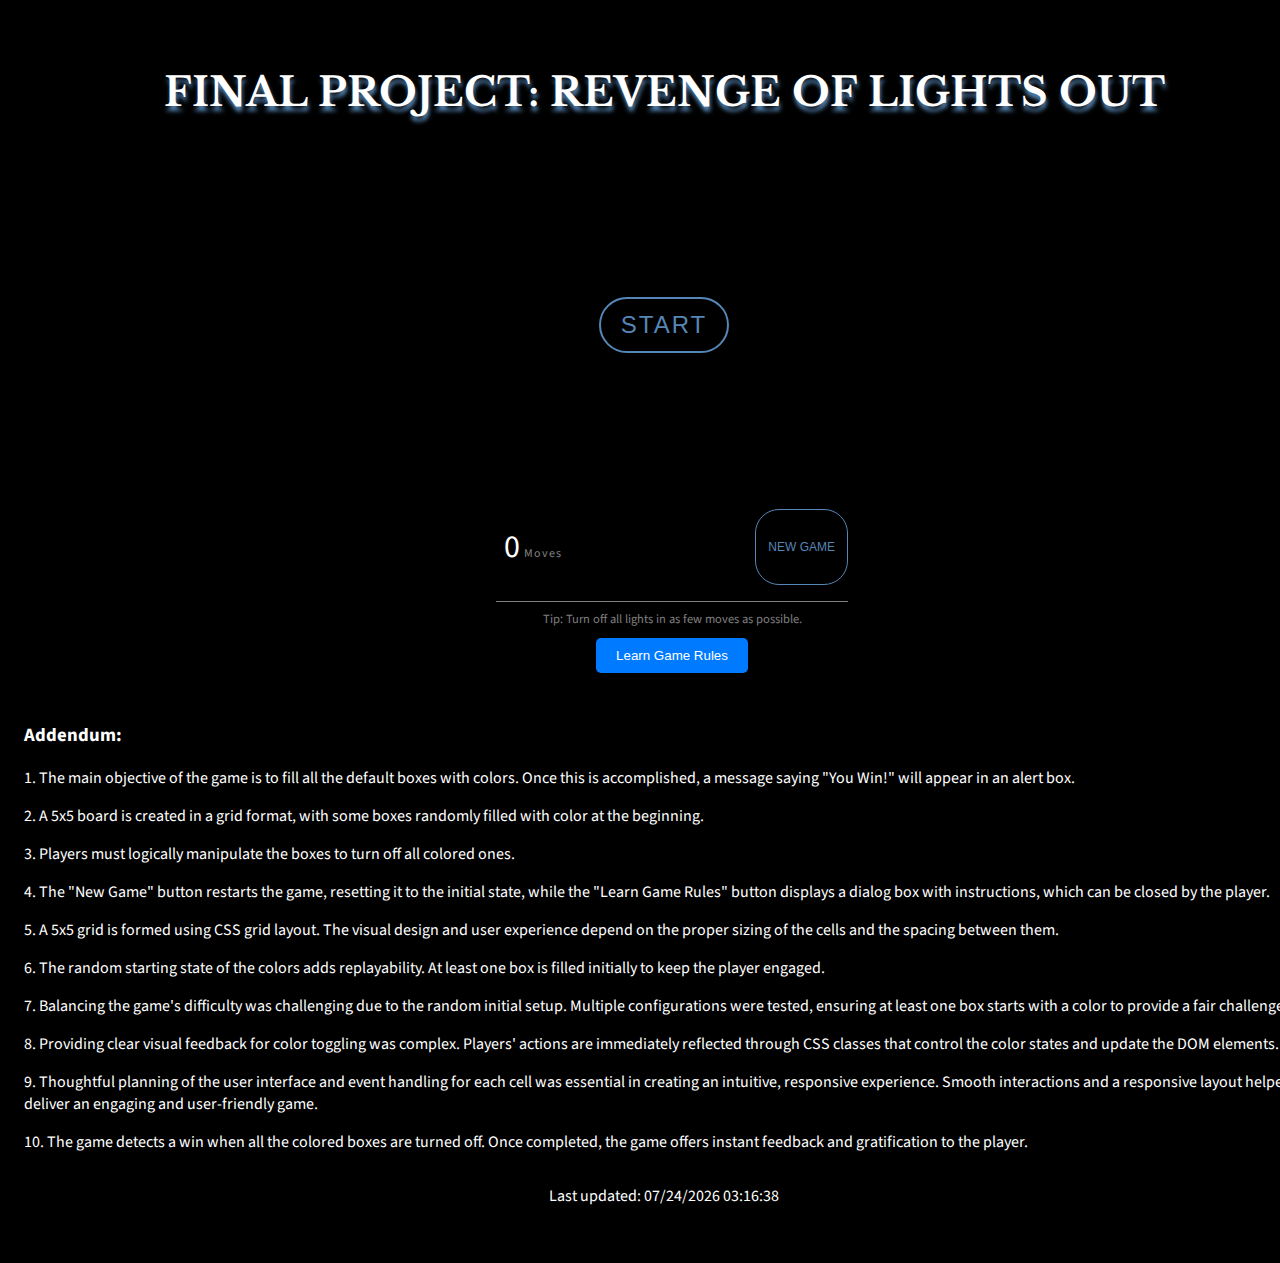
<file: final/index.html>
<!DOCTYPE html>
<html lang="en">
<head>
    <meta charset="UTF-8">
    <meta http-equiv="X-UA-Compatible" content="IE=edge">
    <meta name="viewport" content="width=device-width, initial-scale=1.0">
    
    <link rel="preconnect" href="https://fonts.googleapis.com">
    <link rel="preconnect" href="https://fonts.gstatic.com" crossorigin>
    <link href="https://fonts.googleapis.com/css2?family=Libre+Baskerville:wght@400;700&family=Source+Sans+Pro:wght@300;400&display=swap" rel="stylesheet">
    
    <link rel="stylesheet" href="styles.css">
    <title>Lights Out Game</title>
</head>
<body>
    <h1>Final Project: Revenge of Lights Out</h1>
        
    <main class="game-container">
        <section id="game">
            
            <div id="play">
                <button id="start">Start</button>
            </div>

            <div id="win">
                <span>WIN!</span>
                <input id="playAgain" type="button" value="Play Again?" onClick="location.href=location.href">
            </div>

            <div id="tiles">
                <div id="1" class="tile cornerTL"></div>
                <div id="2" class="tile edgeT"></div>
                <div id="3" class="tile edgeT"></div>
                <div id="4" class="tile edgeT"></div>
                <div id="5" class="tile cornerTR"></div>
                <div id="6" class="tile edgeL"></div>
                <div id="7" class="tile middle"></div>
                <div id="8" class="tile middle"></div>
                <div id="9" class="tile middle"></div>
                <div id="10" class="tile edgeR"></div>
                <div id="11" class="tile edgeL"></div>
                <div id="12" class="tile middle"></div>
                <div id="13" class="tile middle"></div>
                <div id="14" class="tile middle"></div>
                <div id="15" class="tile edgeR"></div>
                <div id="16" class="tile edgeL"></div>
                <div id="17" class="tile middle"></div>
                <div id="18" class="tile middle"></div>
                <div id="19" class="tile middle"></div>
                <div id="20" class="tile edgeR"></div>
                <div id="21" class="tile cornerBL"></div>
                <div id="22" class="tile edgeB"></div>
                <div id="23" class="tile edgeB"></div>
                <div id="24" class="tile edgeB"></div>
                <div id="25" class="tile cornerBR"></div>
            </div> 
        </section>

        <section class="sidebar">
            <p id="score"><span id="count">0</span> Moves</p>
            <input id="reset" type="button" value="New Game" onClick="location.href=location.href">
            <p id="rules">Tip: Turn off all lights in as few moves as possible.
            <button class="btn" id="helpBtn">Learn Game Rules</button></p>
            <dialog id="helpDialog">
                <button class="close-btn" id="closeBtn">&times;</button> <!-- Close button -->
                <h3>How to Play Game?</h3>
                <ul>
                    <li>Initially, some blocks will be randomly filled. Players need to take sufficient time to move the blocks one by one until all the blocks are filled.</li>
                    <li>Once all the blocks are filled, an alert box will display the message "You Finished The Game Successfully!"</li>
                    <li>To complete the game, players need to move each block logically based on the positions of the filled blocks.</li>
                    <li>Press "New Game" to restart the game from the initial state.</li>
                </ul>
            </dialog>
        </section>
    </main>

   <div class="addendum">
    <h3>Addendum:</h3>
    <p>1. The main objective of the game is to fill all the default boxes with colors. Once this is accomplished, a message saying "You Win!" will appear in an alert box.</p>
    <p>2. A 5x5 board is created in a grid format, with some boxes randomly filled with color at the beginning.</p>
    <p>3. Players must logically manipulate the boxes to turn off all colored ones.</p>
    <p>4. The "New Game" button restarts the game, resetting it to the initial state, while the "Learn Game Rules" button displays a dialog box with instructions, which can be closed by the player.</p>
    <p>5. A 5x5 grid is formed using CSS grid layout. The visual design and user experience depend on the proper sizing of the cells and the spacing between them.</p>
    <p>6. The random starting state of the colors adds replayability. At least one box is filled initially to keep the player engaged.</p>
    <p>7. Balancing the game's difficulty was challenging due to the random initial setup. Multiple configurations were tested, ensuring at least one box starts with a color to provide a fair challenge.</p>
    <p>8. Providing clear visual feedback for color toggling was complex. Players' actions are immediately reflected through CSS classes that control the color states and update the DOM elements.</p>
    <p>9. Thoughtful planning of the user interface and event handling for each cell was essential in creating an intuitive, responsive experience. Smooth interactions and a responsive layout helped deliver an engaging and user-friendly game.</p>
    <p>10. The game detects a win when all the colored boxes are turned off. Once completed, the game offers instant feedback and gratification to the player.</p>  
</div>


    <footer>
        <p>Last updated: 
            <span id="lastModified"></span>
        </p>
    </footer>

    <script src="script.js"></script>
</body>
</html>
</file>
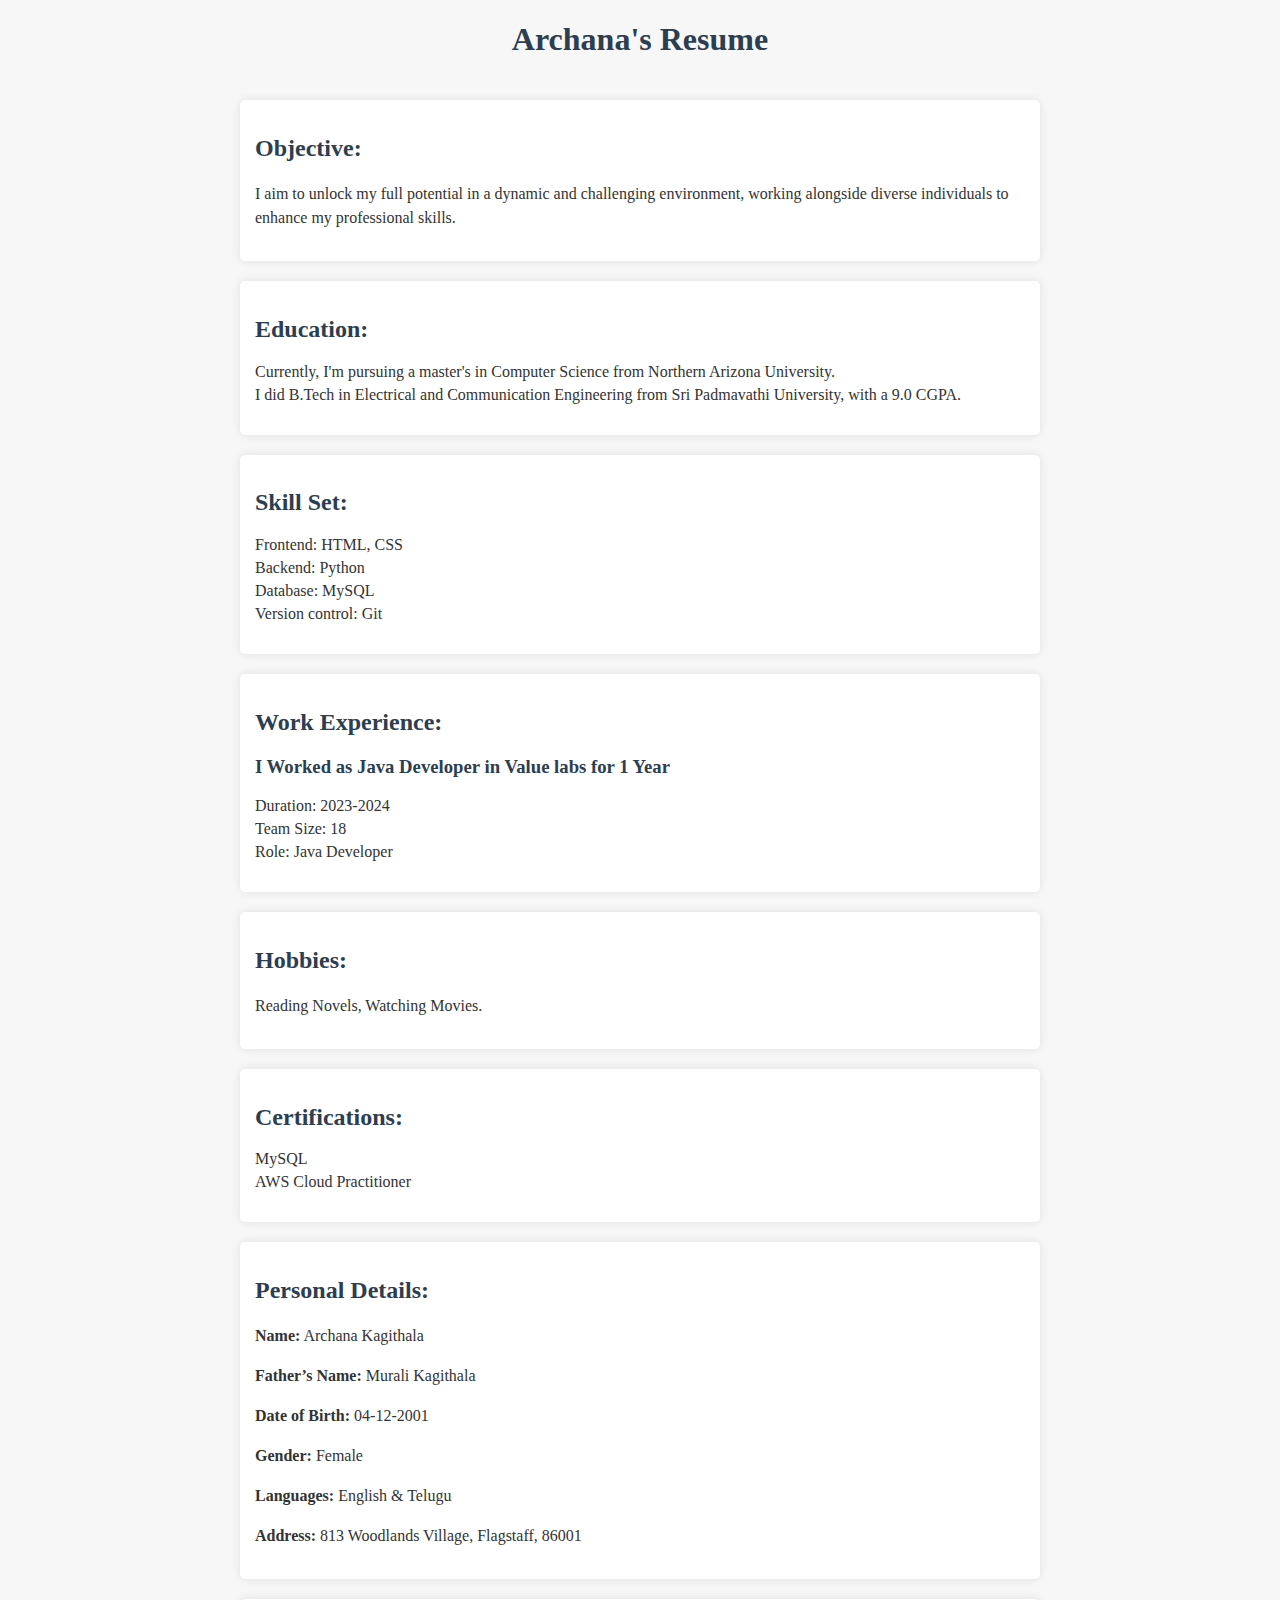
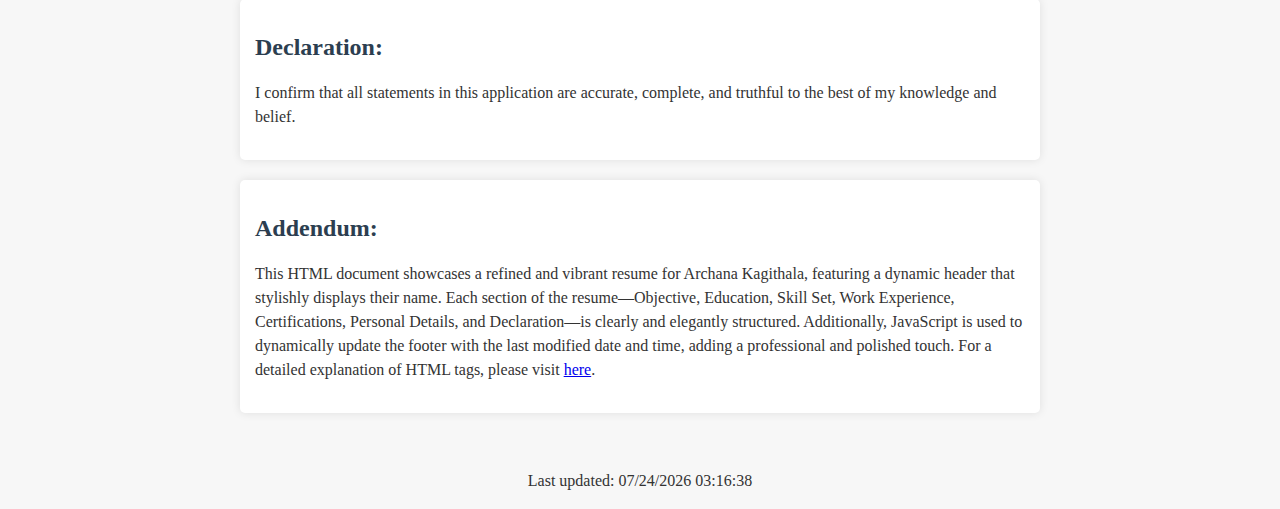
<file: lab-2/index.html>
<!DOCTYPE html>
<html lang="en">
<head>
    <meta charset="UTF-8">
    <meta name="viewport" content="width=device-width, initial-scale=1.0">
    <title>Archana's Resume</title>
    <style>
        body {
            font-family: 'Times New Roman';
            margin: 0;
            padding: 0px;
            background-color: #f7f7f7;
            color: #333;
        }

        header {
            background-color: #f7f7f7;
            color: #333;
            padding: 0px;
            text-align: center;
            margin-bottom: 20px;
        }

        footer {
            background-color: #f7f7f7;
            color: #333;
            padding: 0px;
            text-align: center;
            bottom: 0;
            width: 100%;
        }

        .container {
            max-width: 800px;
            margin: 0 auto;
            padding: 20px;
        }

        h1, h2, h3 {
            color: #2c3e50;
        }

        .section {
            margin-bottom: 20px;
            background-color: #fff;
            padding: 15px;
            border-radius: 5px;
            box-shadow: 0 0 10px rgba(0, 0, 0, 0.1);
        }

        ul {
            list-style-type: none;
            padding: 0;
        }

        li {
            margin-bottom: 5px;
        }

        p {
            line-height: 1.5;
        }

        .project-details {
            margin-left: 20px;
        }
    </style>
</head>
<body>

    <header>
        <h1>Archana's Resume</h1>
    </header>

    <div class="container">

        <article class="section">
            <h2>Objective:</h2>
            <p>
            I aim to unlock my full potential in a dynamic and challenging environment, working alongside diverse individuals to enhance my professional skills.
            </p>
        </article>

        <article class="section">
            <h2>Education:</h2>
            <ul>
                <li>Currently, I'm pursuing a master's in Computer Science from Northern Arizona University.</li>
                <li>I did B.Tech in Electrical and Communication Engineering from Sri Padmavathi University, with a 9.0 CGPA.</li>
            </ul>
        </article>

        <article class="section">
            <h2>Skill Set:</h2>
            <ul>
                <li>Frontend: HTML, CSS</li>
                <li>Backend: Python</li>
                <li>Database: MySQL</li>
                <li>Version control: Git</li>
            </ul>
        </article>

        <article class="section">
            <h2>Work Experience:</h2>
            <h3>I Worked as Java Developer in Value labs for 1 Year</h3>
            <ul>
                <li>Duration: 2023-2024</li>
                <li>Team Size: 18</li>
                <li>Role: Java Developer</li>
            </ul>
        </article>

        <article class="section">
            <h2>Hobbies:</h2>
            <p>Reading Novels, Watching Movies.</p>
        </article>

        <article class="section">
            <h2>Certifications:</h2>
            <ul>
                <li>MySQL</li>
                <li>AWS Cloud Practitioner</li>
            </ul>
        </article>

        <article class="section">
            <h2>Personal Details:</h2>
            <ul>
                <p><b>Name:</b> Archana Kagithala</p>
                <p><b>Father’s Name:</b> Murali Kagithala</p>
                <p><b>Date of Birth:</b> 04-12-2001</p>
                <p><b>Gender:</b> Female</p>
                <p><b>Languages:</b> English & Telugu</p>
                <p><b>Address:</b> 813 Woodlands Village, Flagstaff, 86001</p>
            </ul>
        </article>

        <article class="section">
            <h2>Declaration:</h2>
            <p>I confirm that all statements in this application are accurate, complete, and truthful to the best of my knowledge and belief.</p>
        </article>

        <article class="section">
            <h2>Addendum:</h2>
            <p> 
                This HTML document showcases a refined and vibrant resume for Archana Kagithala, featuring a dynamic header that stylishly displays their name. Each section of the resume—Objective, Education, Skill Set, Work Experience, Certifications, Personal Details, and Declaration—is clearly and elegantly structured. Additionally, JavaScript is used to dynamically update the footer with the last modified date and time, adding a professional and polished touch. For a detailed explanation of HTML tags, please visit  <a href="addendum.html">here</a>.
            </p>
        </article>

    </div>

    <footer>
        <p>Last updated: 
            <span id="lastModified"></span>
        </p>
    </footer>
    <script type="text/javascript">
         var x = document.lastModified;
         document.getElementById('lastModified').textContent = x;
    </script>
</body>
</html>
</file>
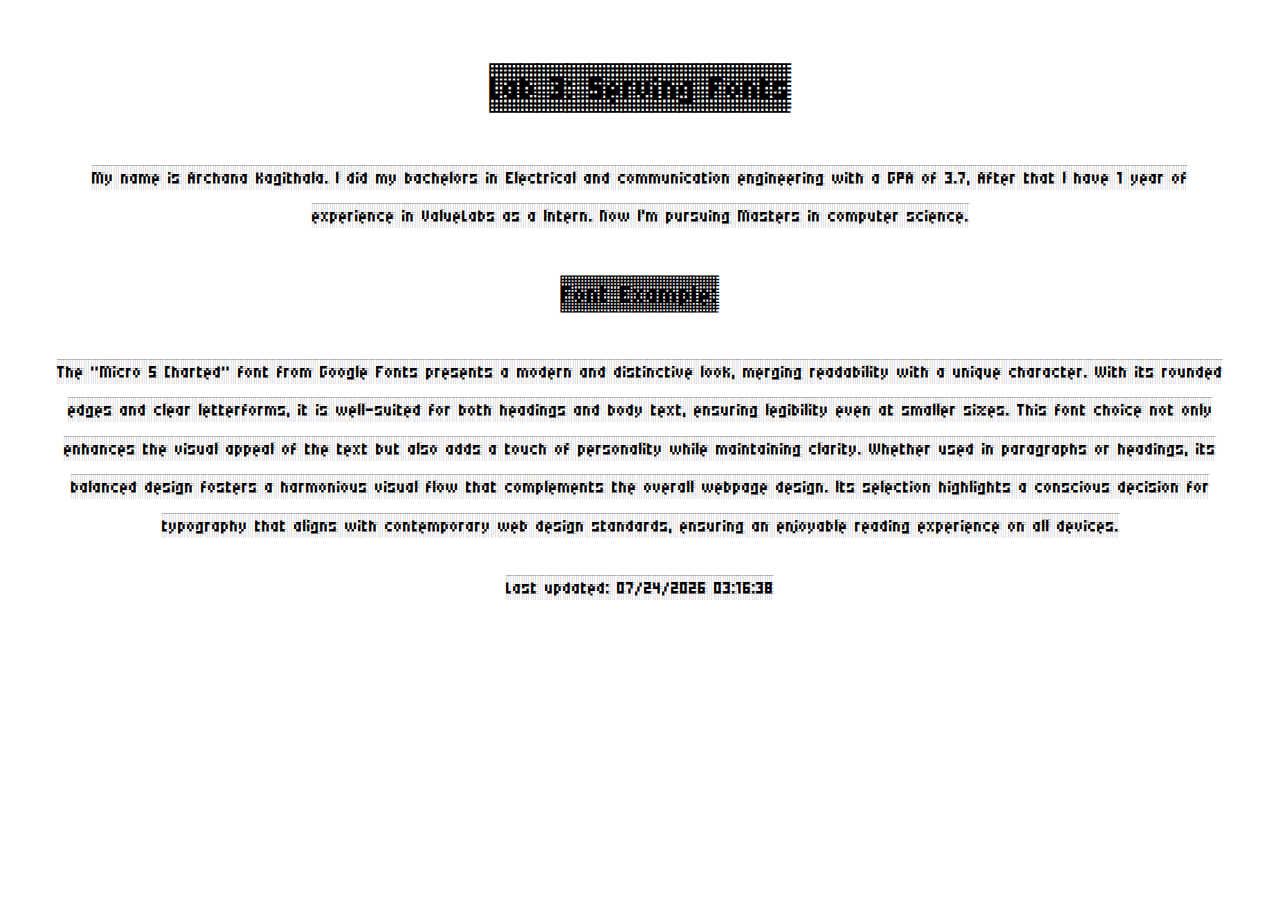
<file: lab-3/index.html>
<!DOCTYPE html>
<html lang="en">
<head>
<meta charset="UTF-8">
<meta name="viewport" content="width=device-width, initial-scale=1.0">
<title>Font Examples</title>
<link rel="preconnect" href="https://fonts.googleapis.com">
<link rel="preconnect" href="https://fonts.gstatic.com" crossorigin>
<link href="https://fonts.googleapis.com/css2?family=Micro+5+Charted&family=Tiny5&display=swap" rel="stylesheet">
<style>
  body {
    font-family: 'Micro 5 Charted', cursive;
    font-size: 24px;
    line-height: 1.6;
    text-align: center;
    margin: 50px;
  }

  .micro-5-charted-regular {
    font-family: "Micro 5 Charted", sans-serif;
    font-weight: 400;
    font-style: normal;
  }

</style>
</head>
<body>
  <h1>Lab 3: Serving Fonts</h1>
  <p>My name is Archana Kagithala. I did my bachelors in Electrical and communication engineering with a GPA of 3.7, After that I have 1 year of experience in ValueLabs as a Intern. Now I'm pursuing Masters in computer science. </p>

  <h2>Font Example: </h2>
  <p class="micro-5-charted-regular">The "Micro 5 Charted" font from Google Fonts presents a modern and distinctive look, merging readability with a unique character. With its rounded edges and clear letterforms, it is well-suited for both headings and body text, ensuring legibility even at smaller sizes. This font choice not only enhances the visual appeal of the text but also adds a touch of personality while maintaining clarity. Whether used in paragraphs or headings, its balanced design fosters a harmonious visual flow that complements the overall webpage design. Its selection highlights a conscious decision for typography that aligns with contemporary web design standards, ensuring an enjoyable reading experience on all devices.</p>
  
<footer>
    <p>Last updated: 
        <span id="lastModified"></span>
    </p>
</footer>

<script type="text/javascript">
     var x = document.lastModified;
     document.getElementById('lastModified').textContent = x;
</script>

</body>
</html>
</file>
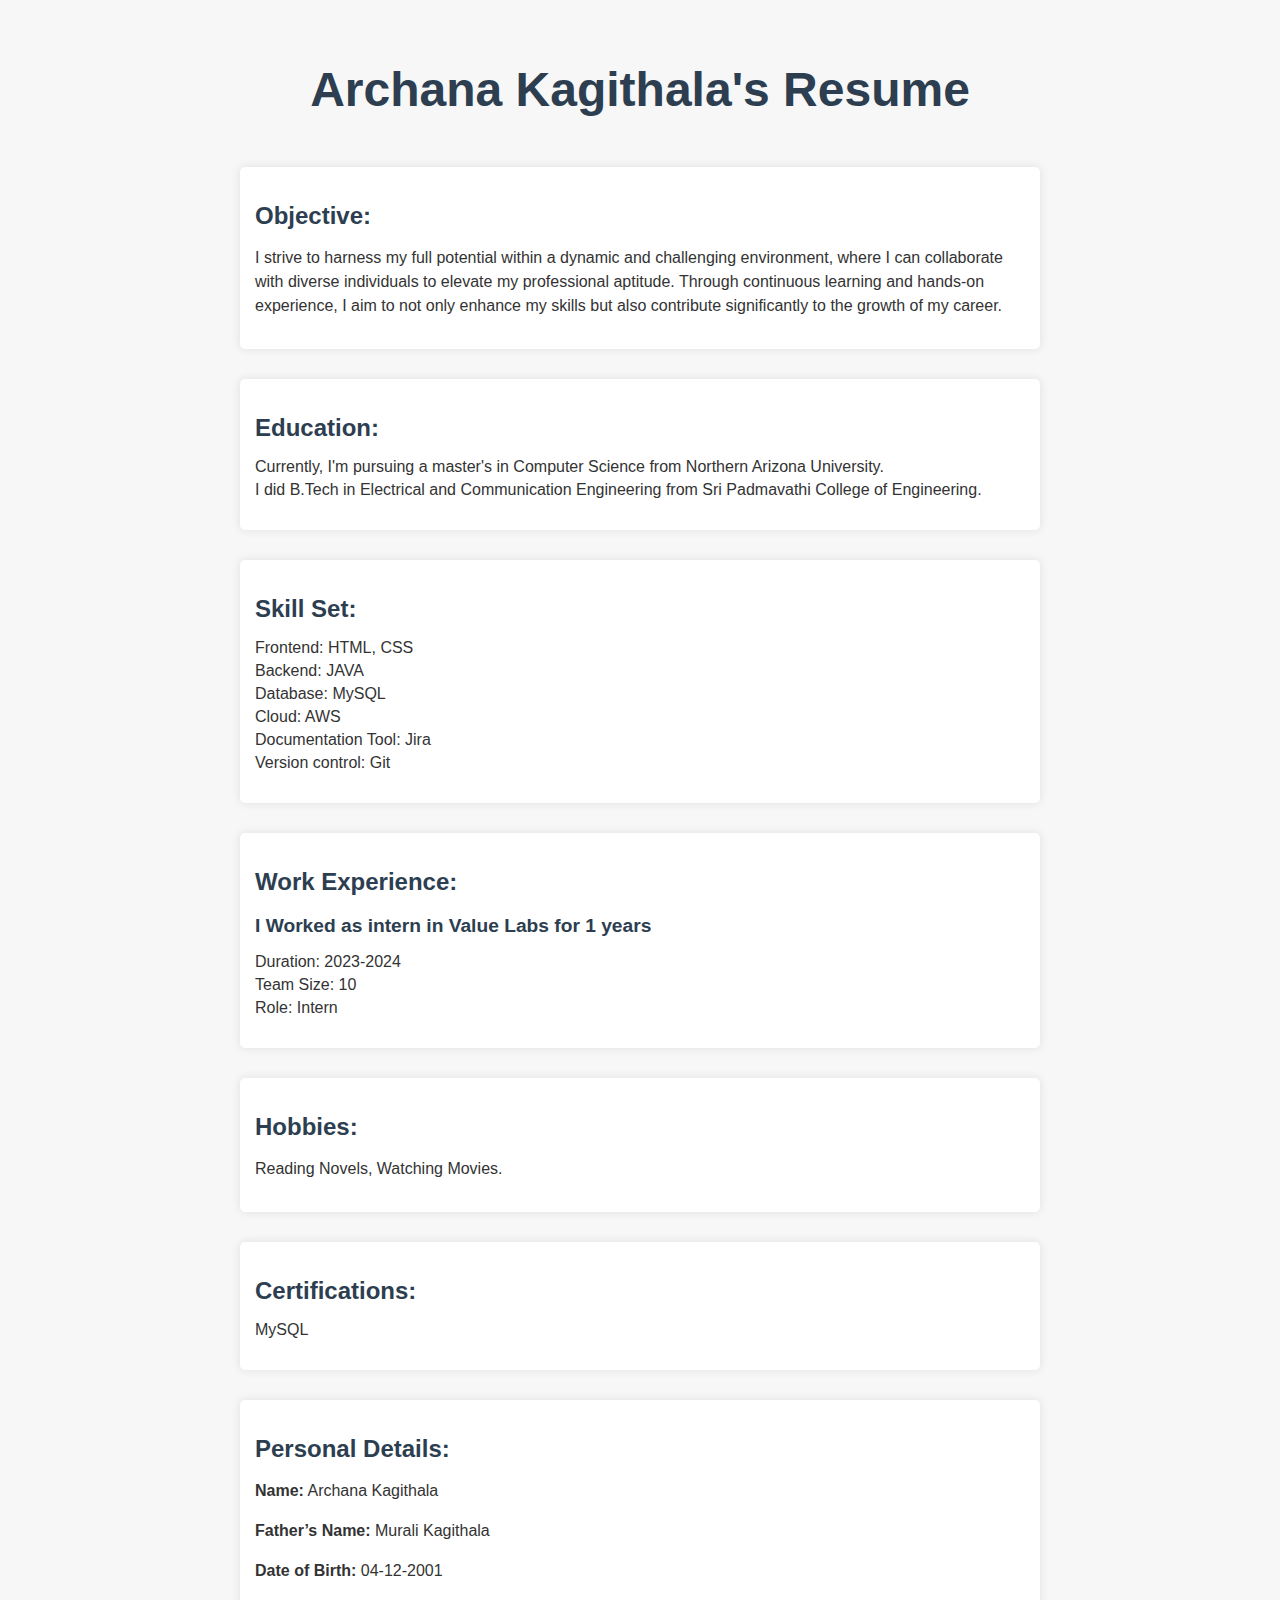
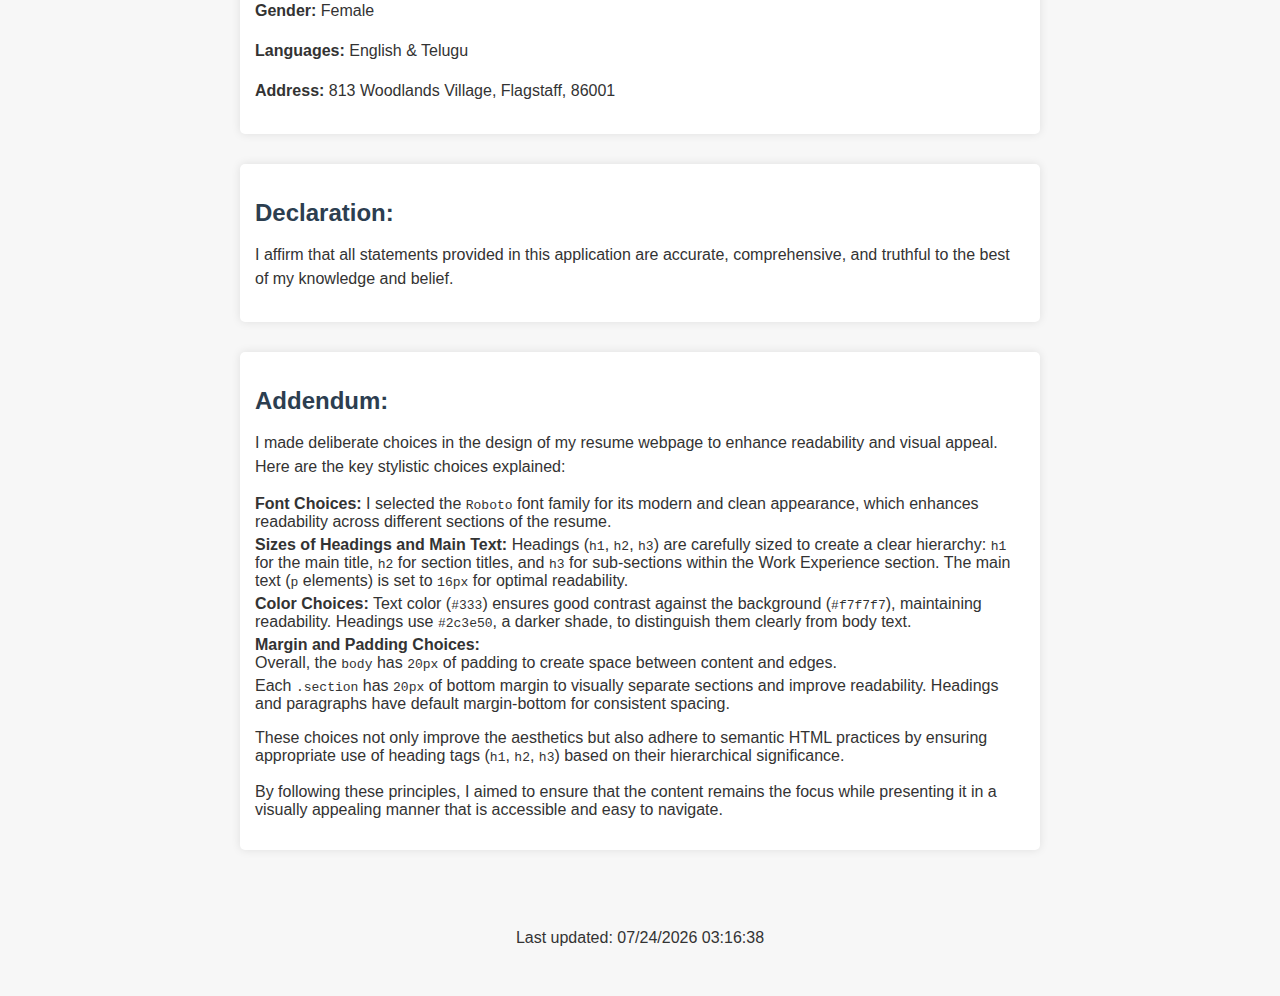
<file: lab-4/index.html>
<!DOCTYPE html>
<html lang="en">
<head>
    <meta charset="UTF-8">
    <meta name="viewport" content="width=device-width, initial-scale=1.0">
    <title>Archana Kagithala's Resume</title>
    <link rel="stylesheet" href="styles.css">
</head>
<body>

    <header>
        <h1>Archana Kagithala's Resume</h1>
    </header>

    <div class="container">

        <article class="section">
            <h2>Objective:</h2>
            <p>
                I strive to harness my full potential within a dynamic and challenging environment, where I can collaborate with diverse individuals to elevate my professional aptitude. Through continuous learning and hands-on experience, I aim to not only enhance my skills but also contribute significantly to the growth of my career.
            </p>
        </article>

        <article class="section">
            <h2>Education:</h2>
            <ul>
                <li>Currently, I'm pursuing a master's in Computer Science from Northern Arizona University.</li>
                <li>I did B.Tech in Electrical and Communication Engineering from Sri Padmavathi College of Engineering.</li>
            </ul>
        </article>

        <article class="section">
            <h2>Skill Set:</h2>
            <ul>
                <li>Frontend: HTML, CSS</li>
                <li>Backend: JAVA</li>
                <li>Database: MySQL</li>
                <li>Cloud: AWS</li>
                <li>Documentation Tool: Jira</li>
                <li>Version control: Git</li>
            </ul>
        </article>

        <article class="section">
            <h2>Work Experience:</h2>
            <h3>I Worked as intern in Value Labs for 1 years</h3>
            <ul>
                <li>Duration: 2023-2024</li>
                <li>Team Size: 10</li>
                <li>Role: Intern</li>
            </ul>
        </article>

        <article class="section">
            <h2>Hobbies:</h2>
            <p>Reading Novels, Watching Movies.</p>
        </article>

        <article class="section">
            <h2>Certifications:</h2>
            <ul>
                <li>MySQL</li>
            </ul>
        </article>

        <article class="section">
            <h2>Personal Details:</h2>
            <ul>
                <p><b>Name:</b> Archana Kagithala </p>
                <p><b>Father’s Name:</b> Murali Kagithala</p>
                <p><b>Date of Birth:</b> 04-12-2001</p>
                <p><b>Gender:</b> Female</p>
                <p><b>Languages:</b> English & Telugu</p>
                <p><b>Address:</b>  813 Woodlands Village, Flagstaff, 86001</p>
            </ul>
        </article>

        <article class="section">
            <h2>Declaration:</h2>
            <p>I affirm that all statements provided in this application are accurate, comprehensive, and truthful to the best of my knowledge and belief.</p>
        </article>

        <article class="section">
            <h2>Addendum:</h2>
            <p>
                I made deliberate choices in the design of my resume webpage to enhance readability and visual appeal. Here are the key stylistic choices explained:
                <ul>
                    <li><strong>Font Choices:</strong> I selected the <code>Roboto</code> font family for its modern and clean appearance, which enhances readability across different sections of the resume.</li>
                    <li><strong>Sizes of Headings and Main Text:</strong> Headings (<code>h1</code>, <code>h2</code>, <code>h3</code>) are carefully sized to create a clear hierarchy: <code>h1</code> for the main title, <code>h2</code> for section titles, and <code>h3</code> for sub-sections within the Work Experience section. The main text (<code>p</code> elements) is set to <code>16px</code> for optimal readability.</li>
                    <li><strong>Color Choices:</strong> Text color (<code>#333</code>) ensures good contrast against the background (<code>#f7f7f7</code>), maintaining readability. Headings use <code>#2c3e50</code>, a darker shade, to distinguish them clearly from body text.</li>
                    <li><strong>Margin and Padding Choices:</strong>
                        <ul>
                            <li>Overall, the <code>body</code> has <code>20px</code> of padding to create space between content and edges.</li>
                            <li>Each <code>.section</code> has <code>20px</code> of bottom margin to visually separate sections and improve readability. Headings and paragraphs have default margin-bottom for consistent spacing.</li>
                        </ul>
                    </li>
                </ul>
                These choices not only improve the aesthetics but also adhere to semantic HTML practices by ensuring appropriate use of heading tags (<code>h1</code>, <code>h2</code>, <code>h3</code>) based on their hierarchical significance.
                <br><br>
                By following these principles, I aimed to ensure that the content remains the focus while presenting it in a visually appealing manner that is accessible and easy to navigate.
            </p>
            
        </article>

    </div>

    <footer>
        <p>Last updated: 
            <span id="lastModified"></span>
        </p>
    </footer>
    <script type="text/javascript">
         var x = document.lastModified;
         document.getElementById('lastModified').textContent = x;
    </script>
</body>
</html>
</file>
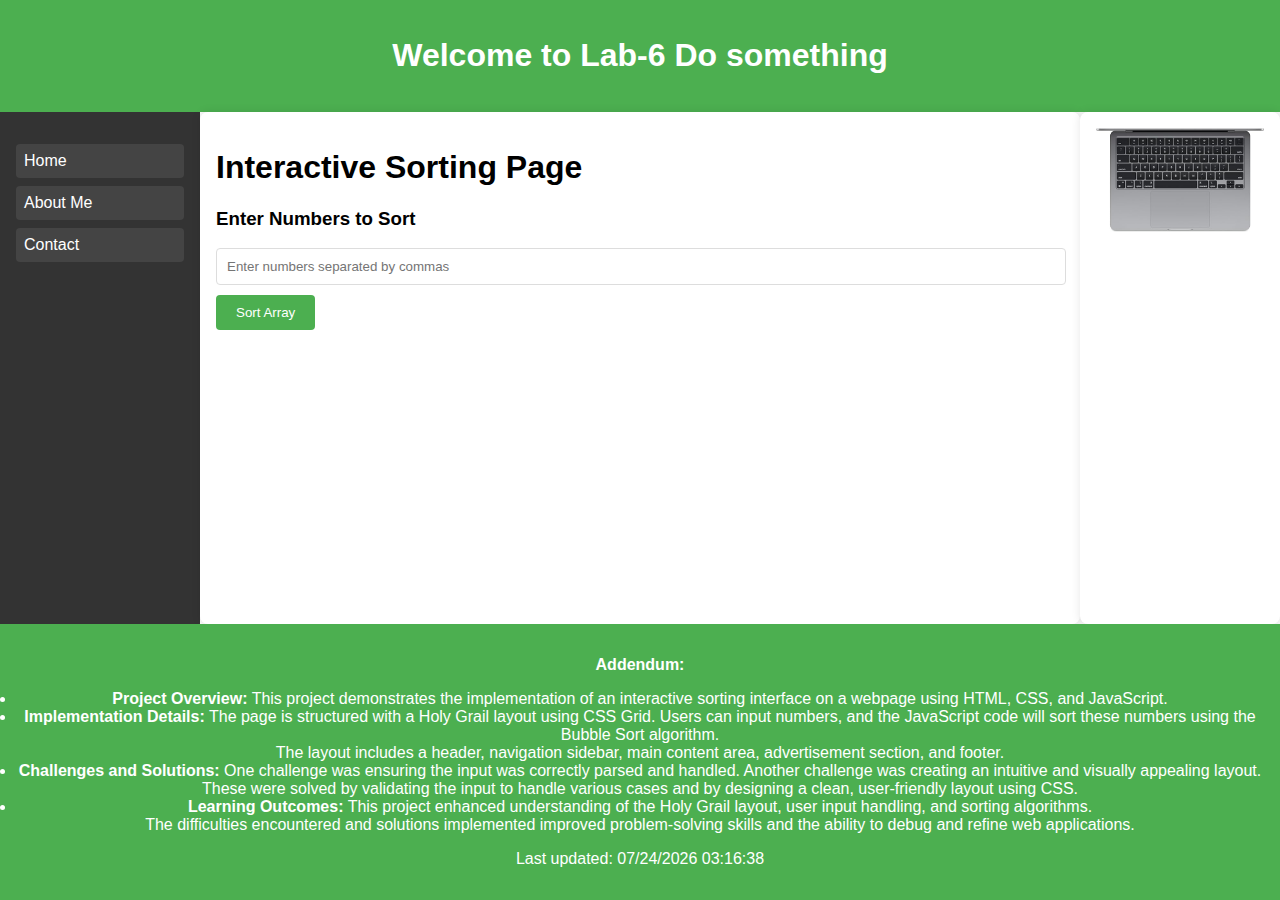
<file: lab-6/index.html>
<!DOCTYPE html>
<html lang="en">
<head>
    <meta charset="UTF-8">
    <meta name="viewport" content="width=device-width, initial-scale=1.0">
    <title>Sorting Page</title>
    <link rel="stylesheet" href="styles.css">
</head>
<body>
    <div class="container">
        <header>
            <h1>Welcome to Lab-6 Do something</h1>
        </header>
        <nav>
            <ul>
                <li><a href="#home">Home</a></li>
                <li><a href="#about">About Me</a></li>
                <li><a href="#contact">Contact</a></li>
            </ul>
        </nav>
        <main id="home">
            <h1>Interactive Sorting Page</h1>
            <h3>Enter Numbers to Sort</h3>
            <input type="text" id="numberInput" placeholder="Enter numbers separated by commas">
            <button id="sortButton">Sort Array</button>
            <div id="arrayDisplay"></div>
        </main>
        <aside>
            <a href="https://www.amazon.com/Apple-2024-MacBook-13-inch-Laptop/dp/B0CX22ZW1T/ref=sr_1_1_sspa?crid=1XNXL32EU9WZF&dib=eyJ2IjoiMSJ9.[base64].zbWdLQDXrHpr5t2bxDcrq6UCpQjziYiwVpmwtmJOFSc&dib_tag=se&keywords=macbook+air&qid=1720774880&sprefix=macboo%2Caps%2C168&sr=8-1-spons&sp_csd=d2lkZ2V0TmFtZT1zcF9hdGY&psc=1" target="_blank">
                <img src="ad.jpg" alt="Advertisement">
            </a>
        </aside>
        <section id="about" style="display: none;">
            <h2>About Me</h2>
            <p>Hi My name is Archana. <br>Welcome to My interactive sorting page using Bubble Sort. <br>This project demonstrates the use of HTML, CSS, and JavaScript to create a user-friendly interface that allows users to input numbers and sort them using the Bubble Sort algorithm. The goal is to provide a hands-on learning experience for web development and JavaScript programming.</p>
        </section>
        <section id="contact" style="display: none;">
            <h2>Contact Us</h2>
            <form id="contactForm">
                <label for="email">Email:</label>
                <input type="email" id="email" name="email" required>
                <label for="message">Message:</label>
                <textarea id="message" name="message" required></textarea>
                <button type="submit">Send</button>
            </form>
            <div id="contactResponse"></div>
        </section>
        <footer>
           <p><strong>Addendum:</p></strong>
            <li><strong>Project Overview:</strong> This project demonstrates the implementation of an interactive sorting interface on a webpage using HTML, CSS, and JavaScript.</li>
    
            <li><strong>Implementation Details:</strong> The page is structured with a Holy Grail layout using CSS Grid. Users can input numbers, and the JavaScript code will sort these numbers using the Bubble Sort algorithm. <br>The layout includes a header, navigation sidebar, main content area, advertisement section, and footer.</li>
  
            <li><strong>Challenges and Solutions:</strong> One challenge was ensuring the input was correctly parsed and handled. Another challenge was creating an intuitive and visually appealing layout. <br>These were solved by validating the input to handle various cases and by designing a clean, user-friendly layout using CSS.</li>
     
            <li><strong>Learning Outcomes:</strong> This project enhanced understanding of the Holy Grail layout, user input handling, and sorting algorithms. <br>The difficulties encountered and solutions implemented improved problem-solving skills and the ability to debug and refine web applications.</li>
            </p>
            <p>Last updated: 
                <span id="lastModified"></span>
            </p>
        </footer>
    </div>
    <script src="script.js"></script>
    <script type="text/javascript">
        var x = document.lastModified;
        document.getElementById('lastModified').textContent = x;
    </script>
</body>
</html>
</file>
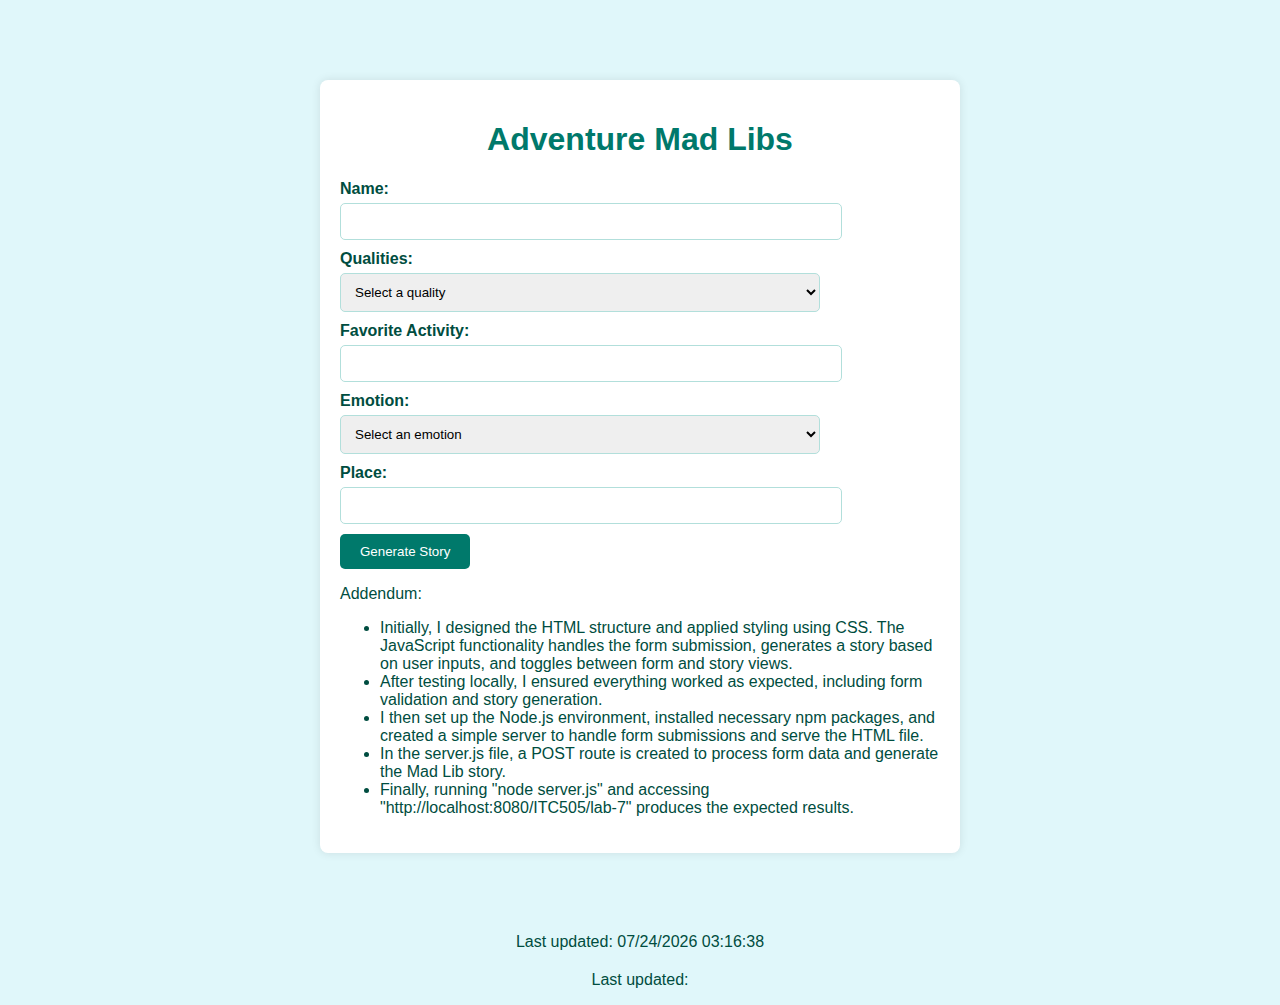
<file: lab-7/index.html>
<!DOCTYPE html>
<html lang="en">
  <head>
    <meta charset="UTF-8" />
    <meta name="viewport" content="width=device-width, initial-scale=1.0" />
    <title>Adventure Mad Libs</title>
    <link rel="stylesheet" href="styles.css" />
  </head>
  <body>
    <div class="container">
      <h1>Adventure Mad Libs</h1>
      <form id="madLibsForm" method="POST" action="/ITC505/lab-7">
        <div class="form-group">
          <label for="noun">Name:</label>
          <input type="text" id="noun" name="noun" required />
        </div>
        <div class="form-group">
          <label for="adjective">Qualities:</label>
          <select id="adjective" name="adjective" required>
            <option value="">Select a quality</option>
            <option value="brave">Brave</option>
            <option value="clever">Clever</option>
            <option value="mighty">Mighty</option>
            <option value="wise">Wise</option>
          </select>
        </div>
        <div class="form-group">
          <label for="verb">Favorite Activity:</label>
          <input type="text" id="verb" name="verb" required />
        </div>
        <div class="form-group">
          <label for="emotion">Emotion:</label>
          <select id="emotion" name="emotion" required>
            <option value="">Select an emotion</option>
            <option value="joyful">Joyful</option>
            <option value="excited">Excited</option>
            <option value="fearless">Fearless</option>
            <option value="determined">Determined</option>
          </select>
        </div>
        <div class="form-group">
          <label for="place">Place:</label>
          <input type="text" id="place" name="place" required />
        </div>
        <button type="submit">Generate Story</button>
      </form>
      <p>Addendum:</p>
      <ul>
        <li>
          Initially, I designed the HTML structure and applied styling using CSS. The JavaScript functionality handles the form submission, generates a story based on user inputs, and toggles between form and story views.
        </li>
        <li>
          After testing locally, I ensured everything worked as expected, including form validation and story generation.
        </li>
        <li>
          I then set up the Node.js environment, installed necessary npm packages, and created a simple server to handle form submissions and serve the HTML file.
        </li>
        <li>
          In the server.js file, a POST route is created to process form data and generate the Mad Lib story.
        </li>
        <li>
          Finally, running "node server.js" and accessing "http://localhost:8080/ITC505/lab-7" produces the expected results.
        </li>
      </ul>
      <div id="sentence" style="display: none">
        <h3>Generated Story:</h3>
        <p id="madLibsSentence"></p>
        <button onclick="goBack()">Back</button>
      </div>
    </div>
    <footer>
      <p>Last updated:
        <span id="lastModified"></span>
      </p>
    </footer>
  </div>

  <script>
    function generateSentence(event) {
      event.preventDefault();

      const noun = document.getElementById("noun").value;
      const adjective = document.getElementById("adjective").value;
      const verb = document.getElementById("verb").value;
      const emotion = document.getElementById("emotion").value;
      const place = document.getElementById("place").value;

      const sentence = `Hi, I am ${noun}. Here is my story: In ${place}, their eyes met, sparking a connection. He admired her ${adjective}, she cherished his supportive nature. Together, they created beautiful memories ${verb}, filling their hearts with ${emotion}.`;

      document.getElementById("madLibsSentence").innerText = sentence;
      document.getElementById("madLibsForm").style.display = "none";
      document.getElementById("sentence").style.display = "block";
    }

    function goBack() {
      document.getElementById("madLibsForm").reset();
      document.getElementById("madLibsForm").style.display = "block";
      document.getElementById("sentence").style.display = "none";
    }

    document
      .getElementById("madLibsForm")
      .addEventListener("submit", generateSentence);
  </script>
  <footer>
    <p>
      Last updated:
      <span id="lastModified"></span>
    </p>
  </footer>
  <script type="text/javascript">
    var x = document.lastModified;
    document.getElementById("lastModified").textContent = x;
  </script>
</body>
</html>
</file>
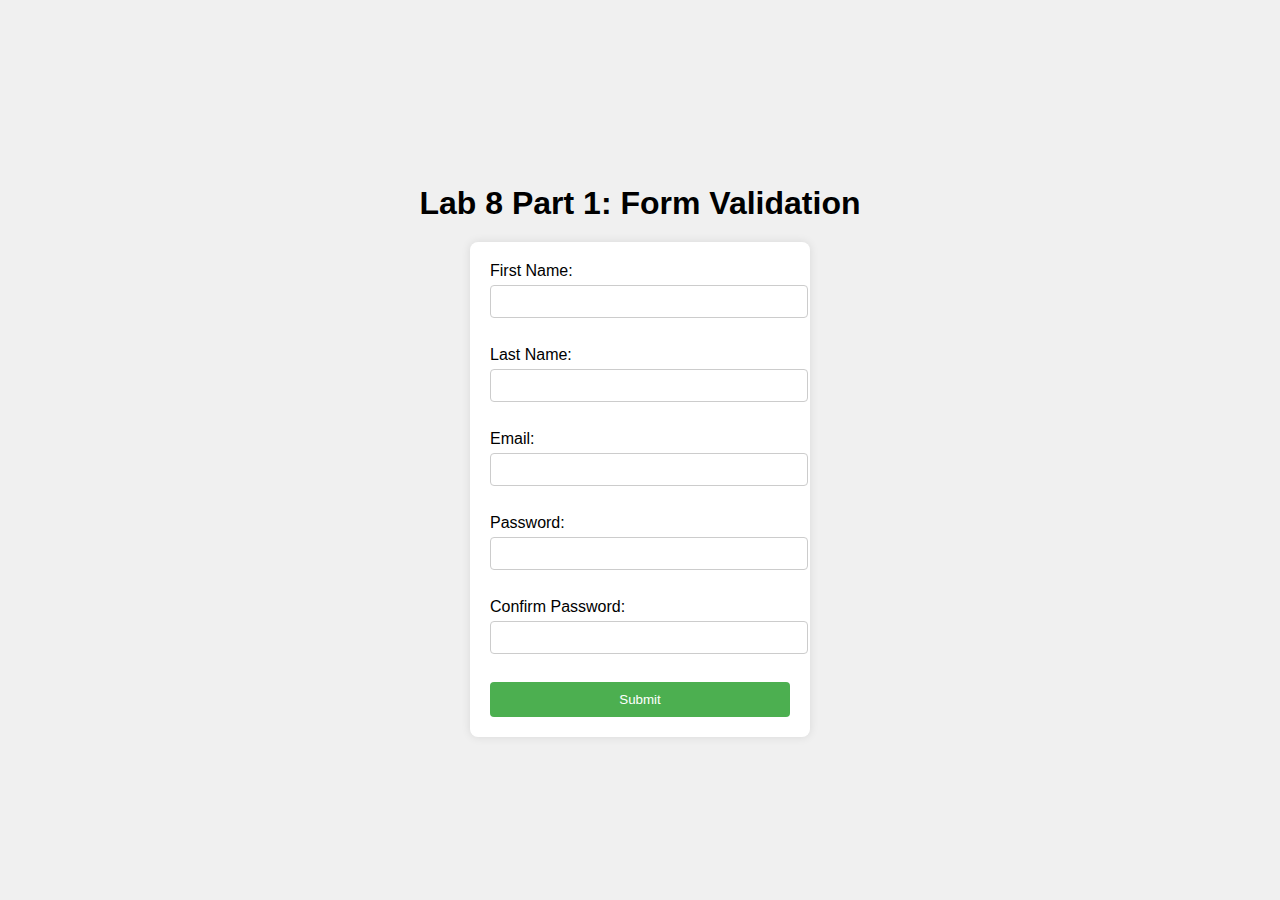
<file: lab-8/index.html>
<!DOCTYPE html>
<html>
<head>
    <title>Form Validation</title>
    <link rel="stylesheet" type="text/css" href="styles.css">
</head>
<body>
    <h1>Lab 8 Part 1: Form Validation</h1>
    <form id="myForm">
        <label for="firstName">First Name:</label>
        <input type="text" id="firstName" name="firstName"><br><br>

        <label for="lastName">Last Name:</label>
        <input type="text" id="lastName" name="lastName"><br><br>

        <label for="email">Email:</label>
        <input type="email" id="email" name="email"><br><br>

        <label for="password">Password:</label>
        <input type="password" id="password" name="password"><br><br>

        <label for="confirmPassword">Confirm Password:</label>
        <input type="password" id="confirmPassword" name="confirmPassword"><br><br>

        <input type="submit" value="Submit">
    </form>

    <script src="validation.js"></script>
</body>
</html>
</file>
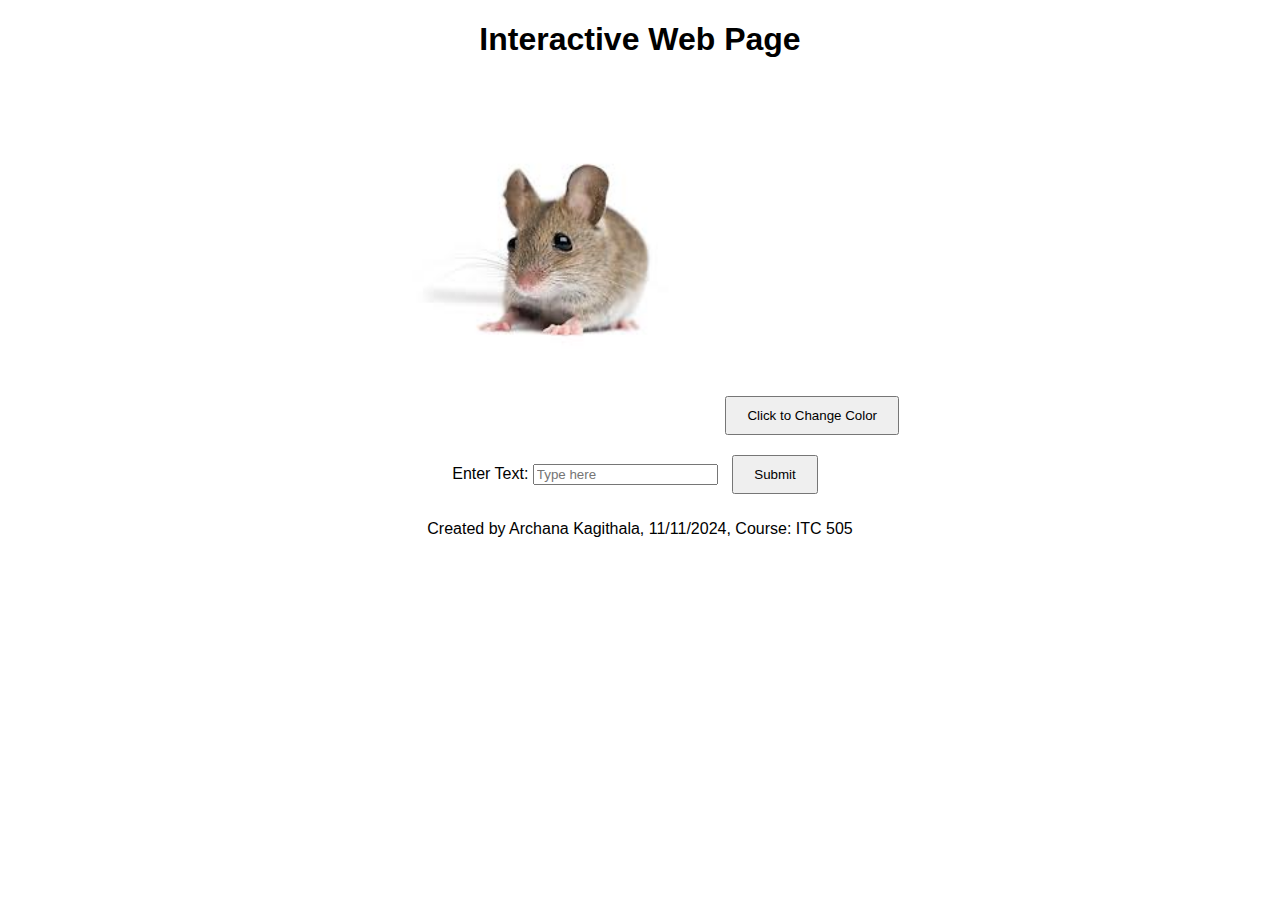
<file: module6-inclassactivity-2/index.html>
<!DOCTYPE html>
<html lang="en">
<head>
    <meta charset="UTF-8">
    <meta name="viewport" content="width=device-width, initial-scale=1.0">
    <title>Interactive Web Page</title>
    <link rel="stylesheet" href="styles.css">
</head>
<body>
    <header>
        <h1>Interactive Web Page</h1>
    </header>
    <section>
        <img id="hoverImage" src="example.jpg" alt="Sample Image">
        <button id="colorButton">Click to Change Color</button>
        <form id="alertForm">
            <label for="textInput">Enter Text:</label>
            <input type="text" id="textInput" placeholder="Type here">
            <button type="submit">Submit</button>
        </form>
    </section>
    <footer>
        <p>Created by Archana Kagithala, 11/11/2024, Course: ITC 505</p>
    </footer>
    <script src="script.js"></script>
</body>
</html>
</file>
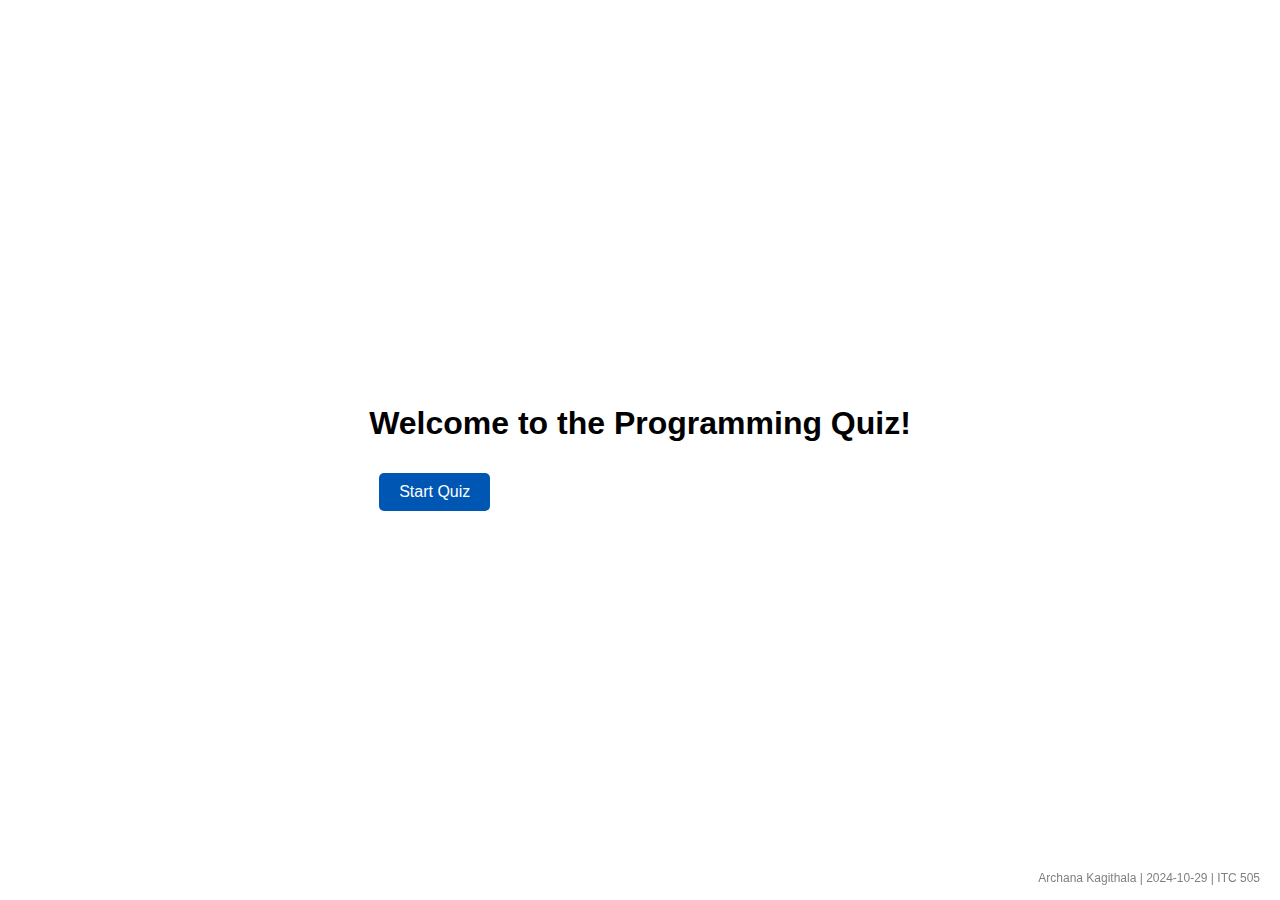
<file: module6/index.html>
<!DOCTYPE html>
<html lang="en">
<head>
    <meta charset="UTF-8">
    <meta name="viewport" content="width=device-width, initial-scale=1.0">
    <title>Programming Quiz</title>
    <link rel="stylesheet" href="styles.css">
</head>
<body>
    <div id="progress-bar"></div>
    <div class="content">
        <div id="home-container">
            <h1>Welcome to the Programming Quiz!</h1>
            <button onclick="goToQuiz()">Start Quiz</button>
        </div>
        <div id="quiz-container" class="hidden">
            <div id="quiz-selection">
                <h2>Choose a Quiz Topic:</h2>
                <button onclick="startQuiz('python')">Python</button>
                <button onclick="startQuiz('html')">HTML</button>
                <button onclick="startQuiz('javascript')">JavaScript</button>
            </div>
            <div id="quiz" class="hidden">
                <h2 id="quiz-title"></h2>
                <div id="question-container"></div>
                <div id="result" class="hidden">
                    <h2>Your Score:</h2>
                    <p id="score"></p>
                    <p id="congrats-message" class="hidden">Congratulations! You got a perfect score!</p>
                    <button id="try-again" onclick="tryAgain()">Try Again</button>
                </div>
            </div>
        </div>
    </div>
</body>
     <!-- Footer with name, date, and course number -->
    <footer id="screenshot-info">
        Archana Kagithala | 2024-10-29 | ITC 505
    </footer>

    <script src="script.js"></script>
</html>
</file>
<file: final/styles.css>
```css:styles.css
* {
    -webkit-box-sizing: border-box;
    box-sizing: border-box;
    margin: 0;
    padding: 0;
}

body {
    min-height: 100vh;
    width: 100%;
    background-color: #000;
    display: flex;
    flex-direction: column;
    align-items: center;
    padding: 2rem 1rem;
    overflow-x: hidden;
    color: #fff;
    font-family: "Source Sans Pro", sans-serif;
    animation: fadeIn 1s ease-in;
}

h1 {
    font-size: 2.5rem;
    text-shadow: 1px 5px 4px #5686b5;
    color: #ffffff;
    font-family: "Libre Baskerville", serif;
    text-transform: uppercase;
    font-weight: bold;
    text-align: center;
    margin-bottom: 2rem;
    position: relative;
    z-index: 10;
}

/* Rest of your existing CSS remains the same */


.game-container {
    width: 22rem;
}

.game-container #game {
    height: 22rem;
    position: relative;
}

.game-container #game #play,
.game-container #game #win,
.game-container #game #tiles {
    position: absolute;
    height: 100%;
    width: 100%;
    -webkit-box-pack: center;
    -ms-flex-pack: center;
    justify-content: center;
    -webkit-box-align: center;
    -ms-flex-align: center;
    align-items: center;
}

.game-container #game #start,
.game-container #game #playAgain {
    background: none;
    padding: .75rem 1.25rem;
    border-radius: 2.25rem;
    border: 2px solid #5686b5;
    font-size: 1.5rem;
    text-transform: uppercase;
    color: #5686b5;
    letter-spacing: 2px;
    -webkit-transition: all 150ms linear;
    transition: all 150ms linear;
}

.game-container #game #start:hover,
.game-container #game #playAgain:hover {
    cursor: pointer;
    background: #5686b5;
    color: #003566;
}

.game-container #game #play {
    display: -webkit-box;
    display: -ms-flexbox;
    display: flex;
}

.game-container #game #win {
    -webkit-box-orient: vertical;
    -webkit-box-direction: normal;
    -ms-flex-direction: column;
    flex-direction: column;
    display: none;
}

.game-container #game #win span {
    font-size: 5rem;
    font-family: "Libre Baskerville", serif;
    font-weight: 700;
    margin-bottom: 2rem;
}

.game-container #game #tiles {
    display: none;
    -ms-flex-wrap: wrap;
    flex-wrap: wrap;
}

.game-container #game #tiles .tile {
    border: 1px solid #003566;
    height: 4rem;
    width: 4rem;
    margin: .1rem;
    border-radius: 0;
    -webkit-transition: all 150ms linear;
    transition: all 150ms linear;
}

.game-container #game #tiles .tile:hover {
    cursor: pointer;
    border: 2px solid #5686b5;
}

.game-container #game #tiles .on {
    border: 2px solid #5686b5;
    -webkit-box-shadow: inset 0 0 1rem #5686b5;
    box-shadow: inset 0 0 1rem #5686b5;
    -webkit-transition: all 150ms linear;
    transition: all 150ms linear;
}

.game-container #game #tiles .on:hover {
    cursor: pointer;
    border: 2px solid #71a5d9;
}

.game-container .sidebar {
    width: 22rem;
    padding: .5rem;
    display: -webkit-box;
    display: -ms-flexbox;
    display: flex;
    -ms-flex-wrap: wrap;
    flex-wrap: wrap;
    -webkit-box-pack: justify;
    -ms-flex-pack: justify;
    justify-content: space-between;
}

.game-container .sidebar #score {
    font-size: .75rem;
    color: rgba(255, 255, 255, 0.5);
    padding: .2rem .5rem;
    letter-spacing: 1px;
}

.game-container .sidebar #score #count {
    font-size: 2rem;
    color: #fff;
}

.game-container .sidebar #reset {
    background: none;
    border-radius: 1.5rem;
    padding: 0 .75rem;
    border: 1px solid #5686b5;
    font-size: .75rem;
    text-transform: uppercase;
    color: #5686b5;
    -webkit-transition: all 150ms linear;
    transition: all 150ms linear;
}

.game-container .sidebar #reset:hover {
    cursor: pointer;
    color: #003566;
    background: #5686b5;
    border: 1px solid #003566;
}

.game-container .sidebar #rules {
    padding-top: .5rem;
    margin-top: 1rem;
    font-size: .78rem;
    text-align: center;
    color: rgba(255, 255, 255, 0.5);
    border-top: 1px solid rgba(255, 255, 255, 0.5);
}

/* Styling for the dialog box */
#helpDialog {
    border: none;
    border-radius: 10px;
    padding: 20px;
    background-color: #f0f0f0;
    max-width: 90vw;
    max-height: 90vh;
    overflow: auto;
    position: fixed;
    top: 50%;
    left: 50%;
    transform: translate(-50%, -50%);
    z-index: 1000;
}
  
#helpDialog h3 {
    margin-top: 0;
    color: #333;
    text-align: center;
}
  
#helpDialog ul {
    margin: 0;
    padding: 0;
    list-style: none;
}
  
#helpDialog ul li {
    margin-bottom: 10px;
} 
  
.close-btn {
    position: absolute;
    top: 10px;
    right: 10px;
    border: none;
    background: none;
    font-size: 1.5rem;
    cursor: pointer;
}
  
.close-btn:hover {
    color: #ff0000;
}

.btn {
    margin: 10px;
    padding: 10px 20px;
    background-color: #007bff;
    color: #fff;
    border: none;
    border-radius: 5px;
    cursor: pointer;
    transition: background-color 0.3s ease;
}
  
.btn:hover {
    background-color: #0056b3;
}

/* Media Queries for Responsive Design */
@media (max-width: 1200px) {
    .game-container {
        width: 18rem;
    }

    .game-container #game {
        height: 18rem;
    }

    .game-container #game #tiles .tile {
        height: 3rem;
        width: 3rem;
    }

    body h1 {
        font-size: 2rem;
    }
}

@media (max-width: 768px) {
    .game-container {
        width: 15rem;
    }

    .game-container #game {
        height: 15rem;
    }

    .game-container #game #tiles .tile {
        height: 2.5rem;
        width: 2.5rem;
    }

    body h1 {
        font-size: 1.5rem;
    }

    .game-container .sidebar {
        width: 15rem;
    }
}

@media (max-width: 480px) {
    .game-container {
        width: 12rem;
    }

    .game-container #game {
        height: 12rem;
    }

    .game-container #game #tiles .tile {
        height: 2rem;
        width: 2rem;
    }

    body h1 {
        font-size: 1.25rem;
    }

    .game-container .sidebar {
        width: 12rem;
    }
}

/* Keyframes for Animations */
@keyframes fadeIn {
    from {
        opacity: 0;
    }
    to {
        opacity: 1;
    }
}

body {
    animation: fadeIn 1s ease-in;
}
</file>
<file: lab-4/styles.css>
body {
    font-family: 'Roboto', sans-serif;
    margin: 0;
    padding: 20px;
    background-color: #f7f7f7;
    color: #333;
}

header, footer {
    background-color: #f7f7f7;
    color: #333;
    padding: 10px 0;
    text-align: center;
}

.container {
    max-width: 800px;
    margin: 0 auto;
    padding: 20px;
}

h1 {
    color: #2c3e50;
    font-size: 3em;
    margin-bottom: 20px;
}

h2 {
    color: #2c3e50;
    font-size: 1.5em;
    margin-bottom: 10px;
}

h3 {
    color: #2c3e50;
    font-size: 1.2em;
    margin-bottom: 10px;
}

.section {
    margin-bottom: 30px;
    background-color: #fff;
    padding: 15px;
    border-radius: 5px;
    box-shadow: 0 0 10px rgba(0, 0, 0, 0.1);
}

p {
    font-size: 16px;
    line-height: 1.5;
}

ul {
    list-style-type: none;
    padding: 0;
}

li {
    margin-bottom: 5px;
}
</file>
<file: lab-6/styles.css>
body, html {
    margin: 0;
    padding: 0;
    font-family: Arial, sans-serif;
    background-color: #f9f9f9;
}

.container {
    display: grid;
    grid-template-areas:
        "header header header"
        "nav main aside"
        "footer footer footer";
    grid-template-rows: auto 1fr auto;
    grid-template-columns: 200px 1fr 200px;
    height: 100vh;
}

header {
    grid-area: header;
    background: #4CAF50;
    color: white;
    padding: 1em;
    text-align: center;
}

nav {
    grid-area: nav;
    background: #333;
    color: white;
    padding: 1em;
}

nav ul {
    list-style-type: none;
    padding: 0;
}

nav ul li {
    margin: 0.5em 0;
}

nav ul li a {
    text-decoration: none;
    color: white;
    display: block;
    padding: 0.5em;
    background: #444;
    border-radius: 4px;
    transition: background 0.3s;
}

nav ul li a:hover {
    background: #555;
}

main {
    grid-area: main;
    padding: 1em;
    background: #fff;
    border-radius: 8px;
    box-shadow: 0 0 10px rgba(0, 0, 0, 0.1);
}

aside {
    grid-area: aside;
    background: #fff;
    padding: 1em;
    text-align: center;
    border-radius: 8px;
    box-shadow: 0 0 10px rgba(0, 0, 0, 0.1);
}

section {
    padding: 1em;
    background: #fff;
    border-radius: 8px;
    box-shadow: 0 0 10px rgba(0, 0, 0, 0.1);
    margin-top: 1em;
}

footer {
    grid-area: footer;
    background: #4CAF50;
    color: white;
    text-align: center;
    padding: 1em;
}

#numberInput {
    width: calc(100% - 20px);
    padding: 10px;
    margin-bottom: 10px;
    border: 1px solid #ddd;
    border-radius: 4px;
}

#sortButton {
    padding: 10px 20px;
    background: #4CAF50;
    color: white;
    border: none;
    border-radius: 4px;
    cursor: pointer;
    transition: background 0.3s;
}

#sortButton:hover {
    background: #45a049;
}

#arrayDisplay {
    margin-top: 20px;
    font-weight: bold;
}

form {
    display: flex;
    flex-direction: column;
}

form label {
    margin-top: 10px;
}

form input, form textarea {
    padding: 10px;
    margin-top: 5px;
    border: 1px solid #ddd;
    border-radius: 4px;
}

form button {
    padding: 10px 20px;
    background: #4CAF50;
    color: white;
    border: none;
    border-radius: 4px;
    cursor: pointer;
    margin-top: 10px;
    transition: background 0.3s;
}

form button:hover {
    background: #45a049;
}
aside {
    grid-area: aside;
    background: #fff;
    padding: 1em;
    text-align: center;
    border-radius: 8px;
    box-shadow: 0 0 10px rgba(0, 0, 0, 0.1);
}

aside img {
    max-width: 100%; /* Ensures the image does not exceed the width of its container */
    height: auto; /* Maintains the aspect ratio */
}
</file>
<file: lab-7/styles.css>
/* CSS styles */
body {
    font-family: Arial, sans-serif;
    background-color: #e0f7fa;
    margin: 0;
    padding: 0;
    color: #004d40;
  }
  
  .container {
    max-width: 600px;
    margin: 80px auto;
    padding: 20px;
    background-color: #ffffff;
    border-radius: 8px;
    box-shadow: 0 0 10px rgba(0, 0, 0, 0.1);
  }
  
  h1 {
    text-align: center;
    color: #00796b;
  }
  
  form {
    margin-top: 20px;
  }
  
  label {
    display: block;
    font-weight: bold;
    margin-bottom: 5px;
  }
  
  input[type="text"],
  select {
    width: 80%;
    padding: 10px;
    border: 1px solid #b2dfdb;
    border-radius: 5px;
    margin-bottom: 10px;
  }
  
  button[type="submit"],
  button {
    padding: 10px 20px;
    background-color: #00796b;
    color: #ffffff;
    border: none;
    border-radius: 5px;
    cursor: pointer;
  }
  
  button[type="submit"]:hover,
  button:hover {
    background-color: #004d40;
  }
  
  #sentence {
    margin-top: 20px;
    display: none;
  }
  
  #madLibsSentence {
    font-style: italic;
  }
  
  footer {
    margin-top: 20px;
    text-align: center;
    color: #004d40;
  }
</file>
<file: lab-8/styles.css>
body {
    font-family: Arial, sans-serif;
    background-color: #f0f0f0;
    margin: 0;
    display: flex;
    flex-direction: column;
    align-items: center;
    justify-content: center;
    height: 100vh;
}

.container {
    text-align: center;
}

h1 {
    margin-bottom: 20px;
}

form {
    background-color: white;
    padding: 20px;
    border-radius: 8px;
    box-shadow: 0 0 10px rgba(0, 0, 0, 0.1);
    display: inline-block;
    text-align: left;
    width: 300px;
}

label {
    display: block;
    margin-bottom: 5px;
}

input[type="text"],
input[type="email"],
input[type="password"] {
    width: 100%;
    padding: 8px;
    margin-bottom: 10px;
    border: 1px solid #ccc;
    border-radius: 4px;
}

input[type="submit"] {
    width: 100%;
    padding: 10px;
    background-color: #4CAF50;
    color: white;
    border: none;
    border-radius: 4px;
    cursor: pointer;
}

input[type="submit"]:hover {
    background-color: #45a049;
}
</file>
<file: module6-inclassactivity-2/styles.css>
body {
    font-family: Arial, sans-serif;
    text-align: center;
    margin: 20px;
}

img {
    width: 300px;
    margin: 20px;
    transition: transform 0.3s;
}

button {
    padding: 10px 20px;
    margin: 10px;
    cursor: pointer;
}
</file>
<file: module6/styles.css>
body {
    font-family: Arial, sans-serif;
    margin: 0;
    padding: 0;
    min-height: 100vh;
    display: flex;
    flex-direction: column;
    transition: background-color 0.5s ease;
}

.content {
    flex: 1;
    display: flex;
    flex-direction: column;
    justify-content: center;
    align-items: center;
    padding: 20px;
}

button {
    margin: 10px;
    padding: 10px 20px;
    font-size: 16px;
    cursor: pointer;
    background-color: #0056b3;
    color: white;
    border: none;
    border-radius: 5px;
    transition: all 0.3s ease;
}

button:hover {
    background-color: #007BFF;
    transform: scale(1.05);
}

.hidden {
    display: none;
}

.correct {
    background-color: #28a745;
}

.wrong {
    background-color: #dc3545;
}

#question-container {
    max-width: 600px;
    width: 100%;
}

#progress-bar {
    width: 0%;
    height: 5px;
    background-color: #4CAF50;
    transition: width 0.5s ease-in-out;
}

h1, h2 {
    text-align: center;
}

#quiz-selection, #result {
    text-align: center;
}

#question-container {
    margin-top: 20px;
}

#question-container div {
    margin-bottom: 15px;
    font-size: 18px;
    font-weight: bold;
}

#question-container button {
    display: block;
    width: 100%;
    margin: 10px 0;
}

#score {
    font-size: 24px;
    font-weight: bold;
}

#congrats-message {
    color: #28a745;
    font-weight: bold;
}

/* Footer styling for name, date, and course number */
#screenshot-info {
    position: fixed;
    bottom: 10px;
    right: 10px;
    font-size: 12px;
    color: gray;
    background-color: rgba(255, 255, 255, 0.8);
    padding: 5px 10px;
    border-radius: 5px;
}
</file>
